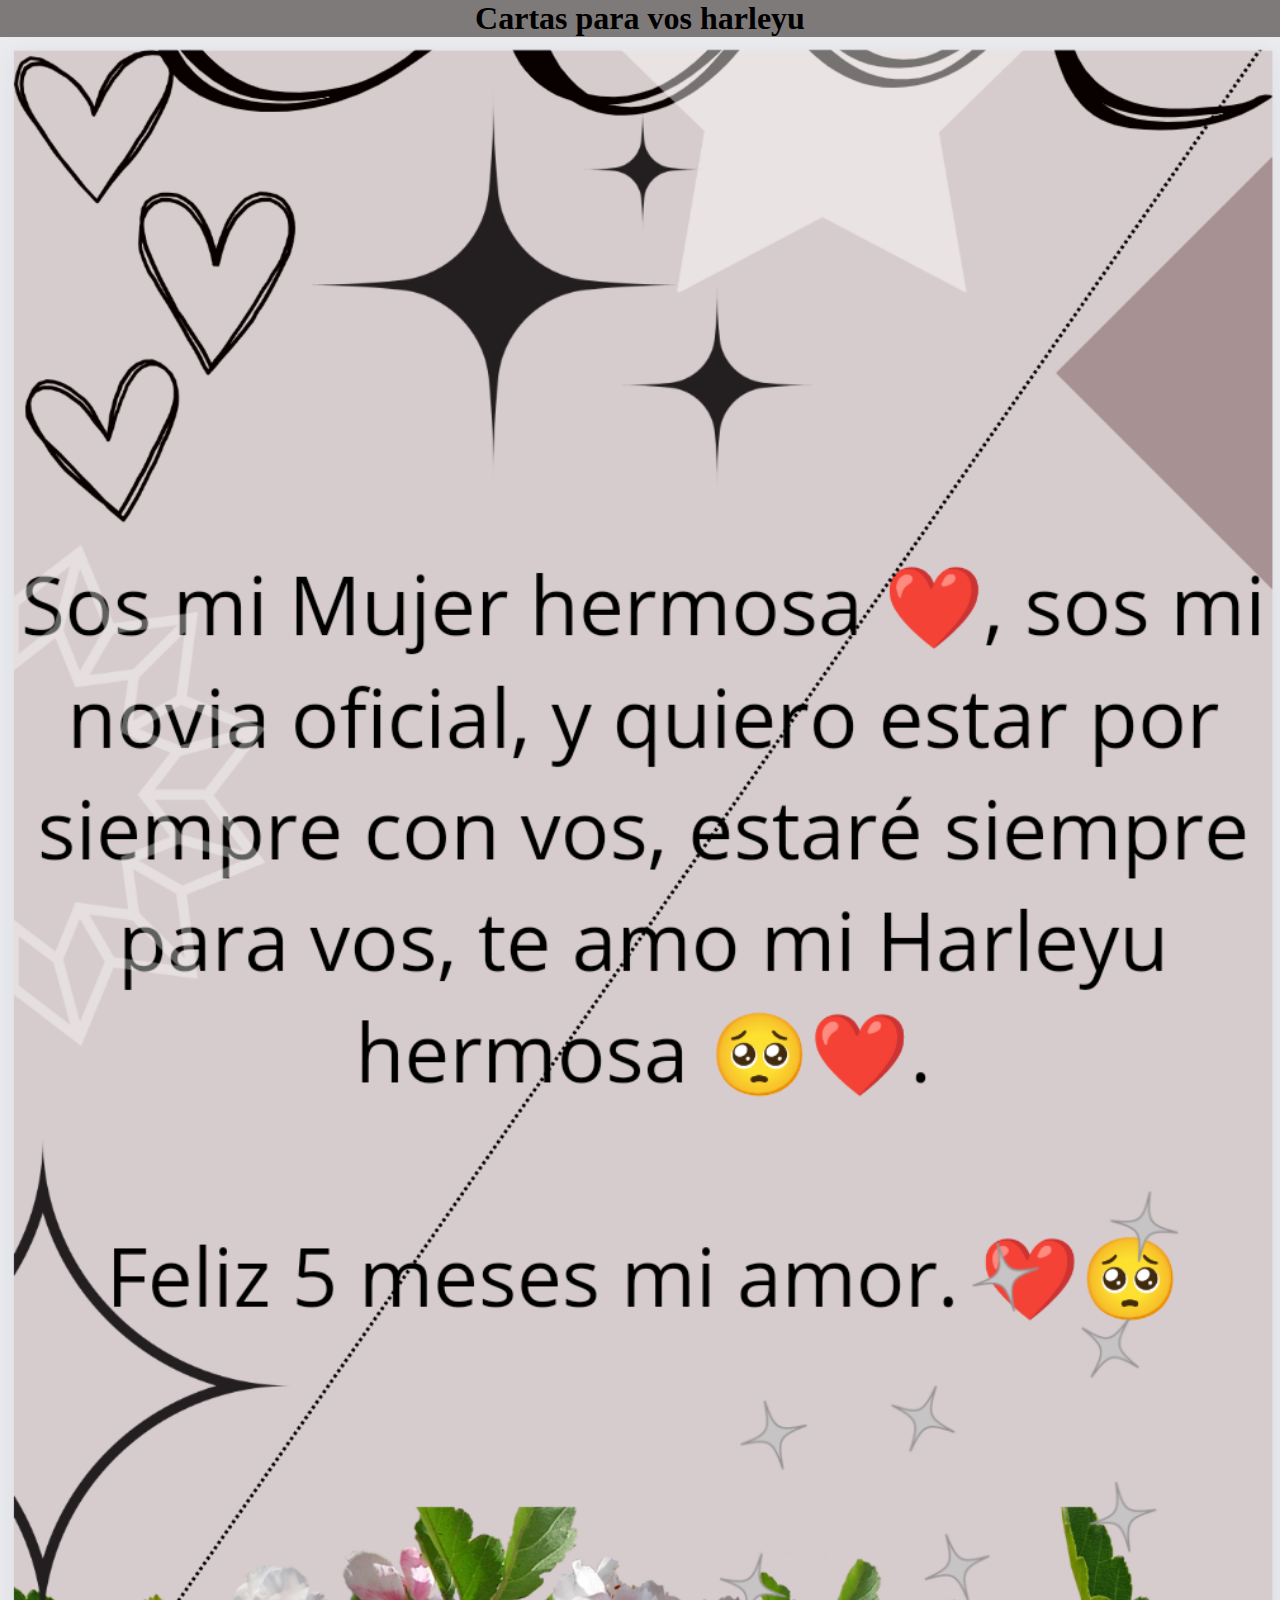
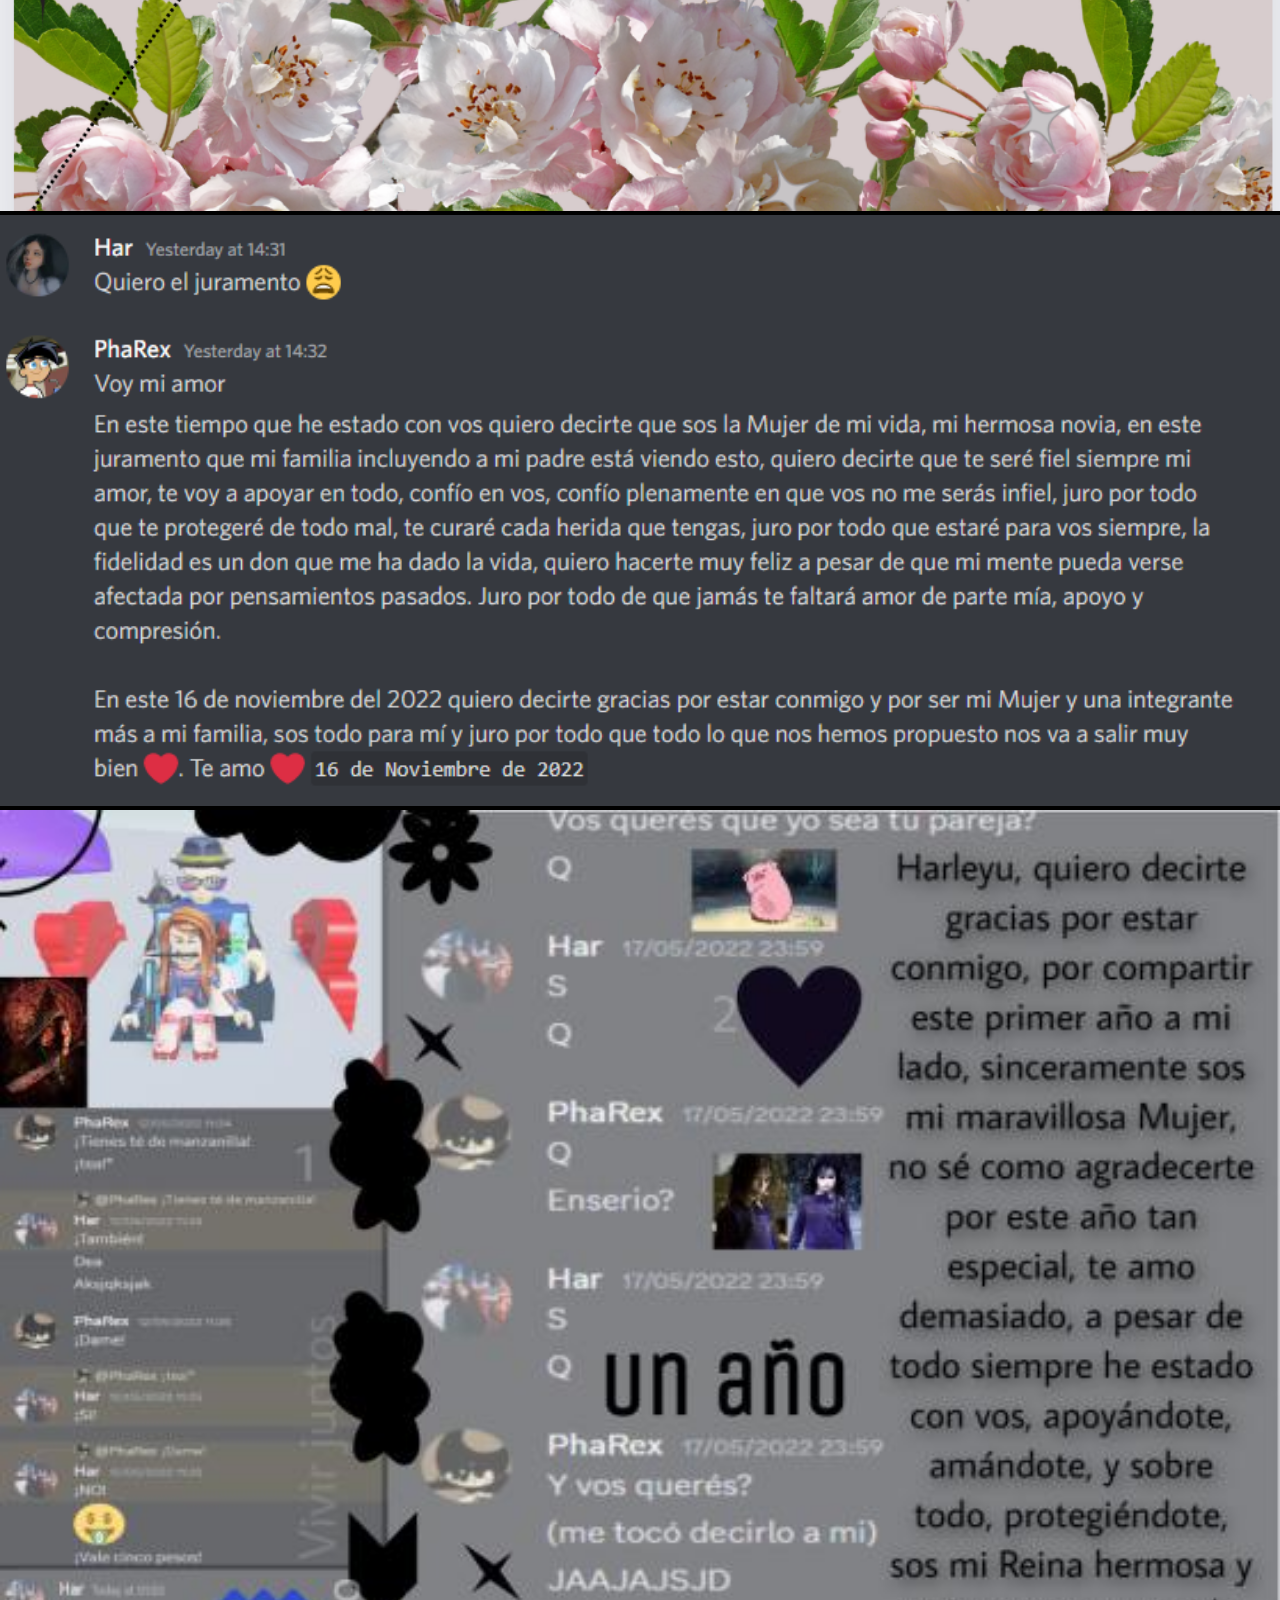
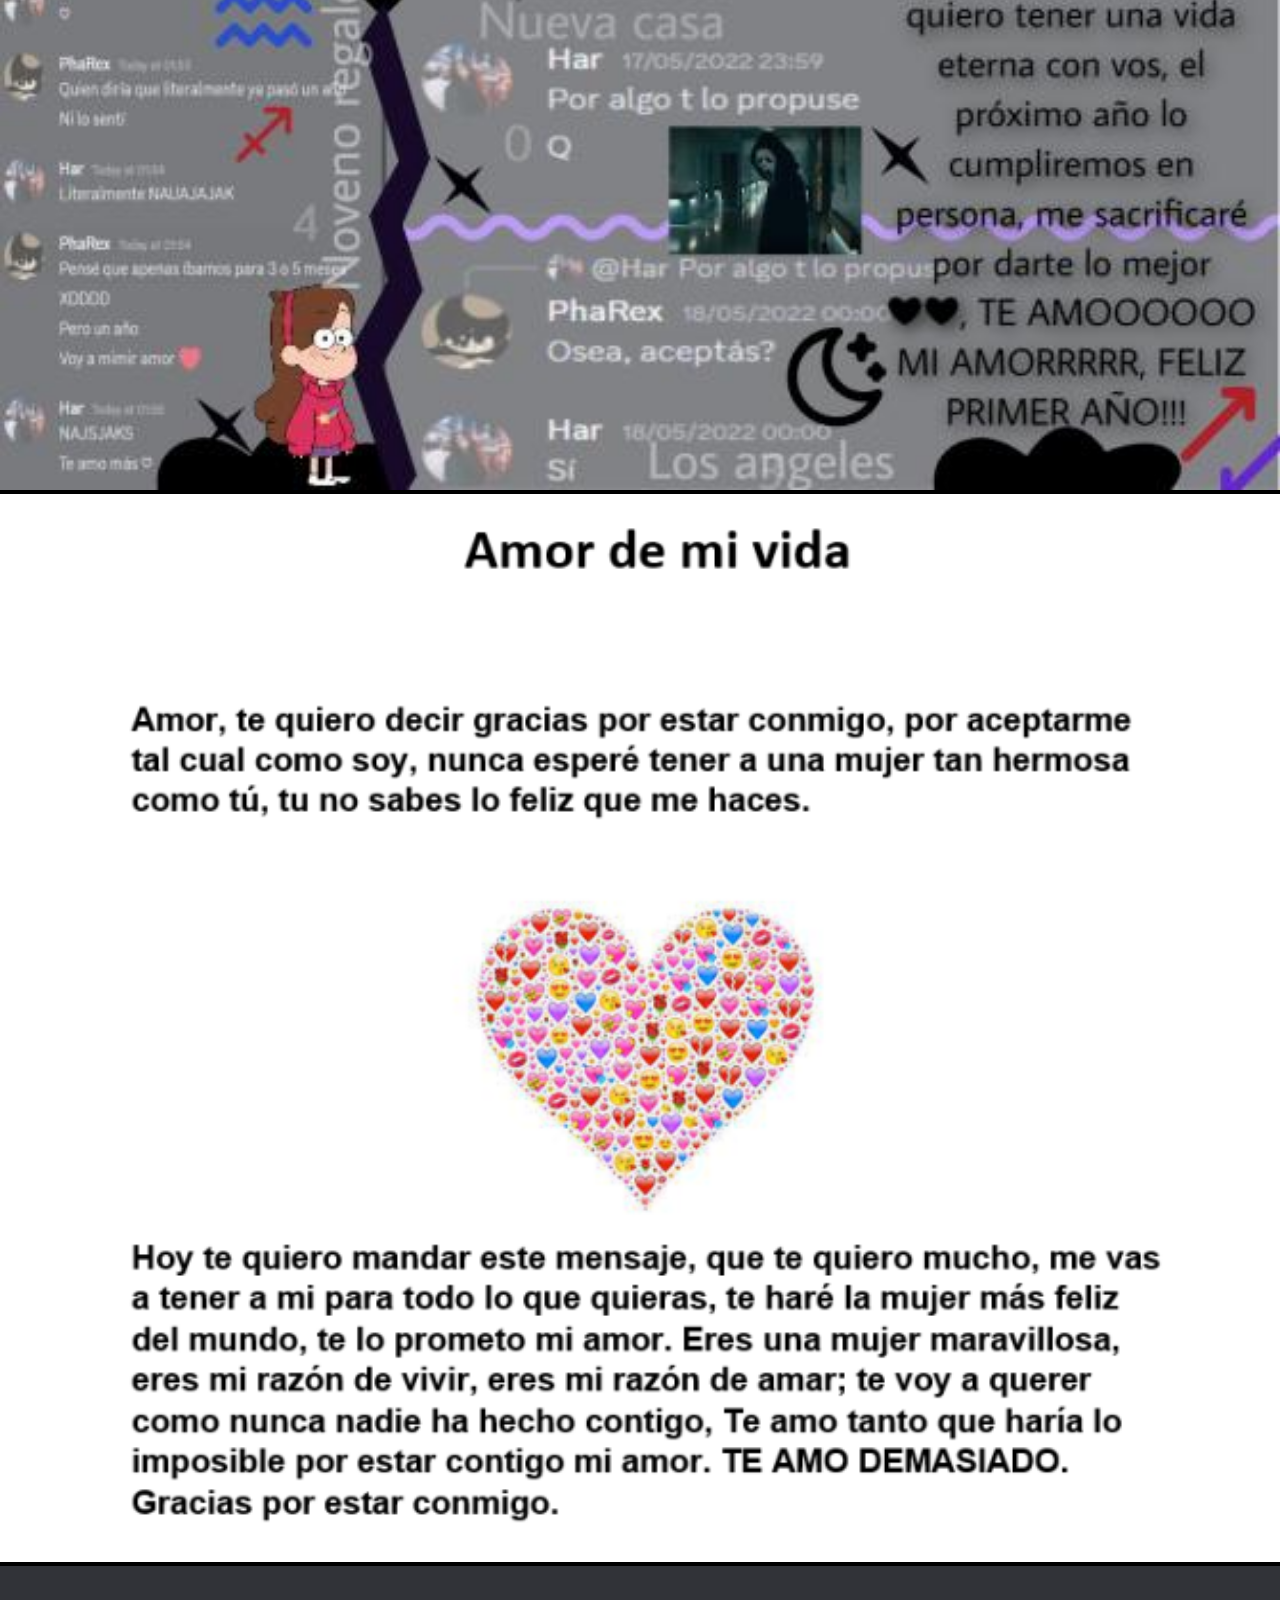
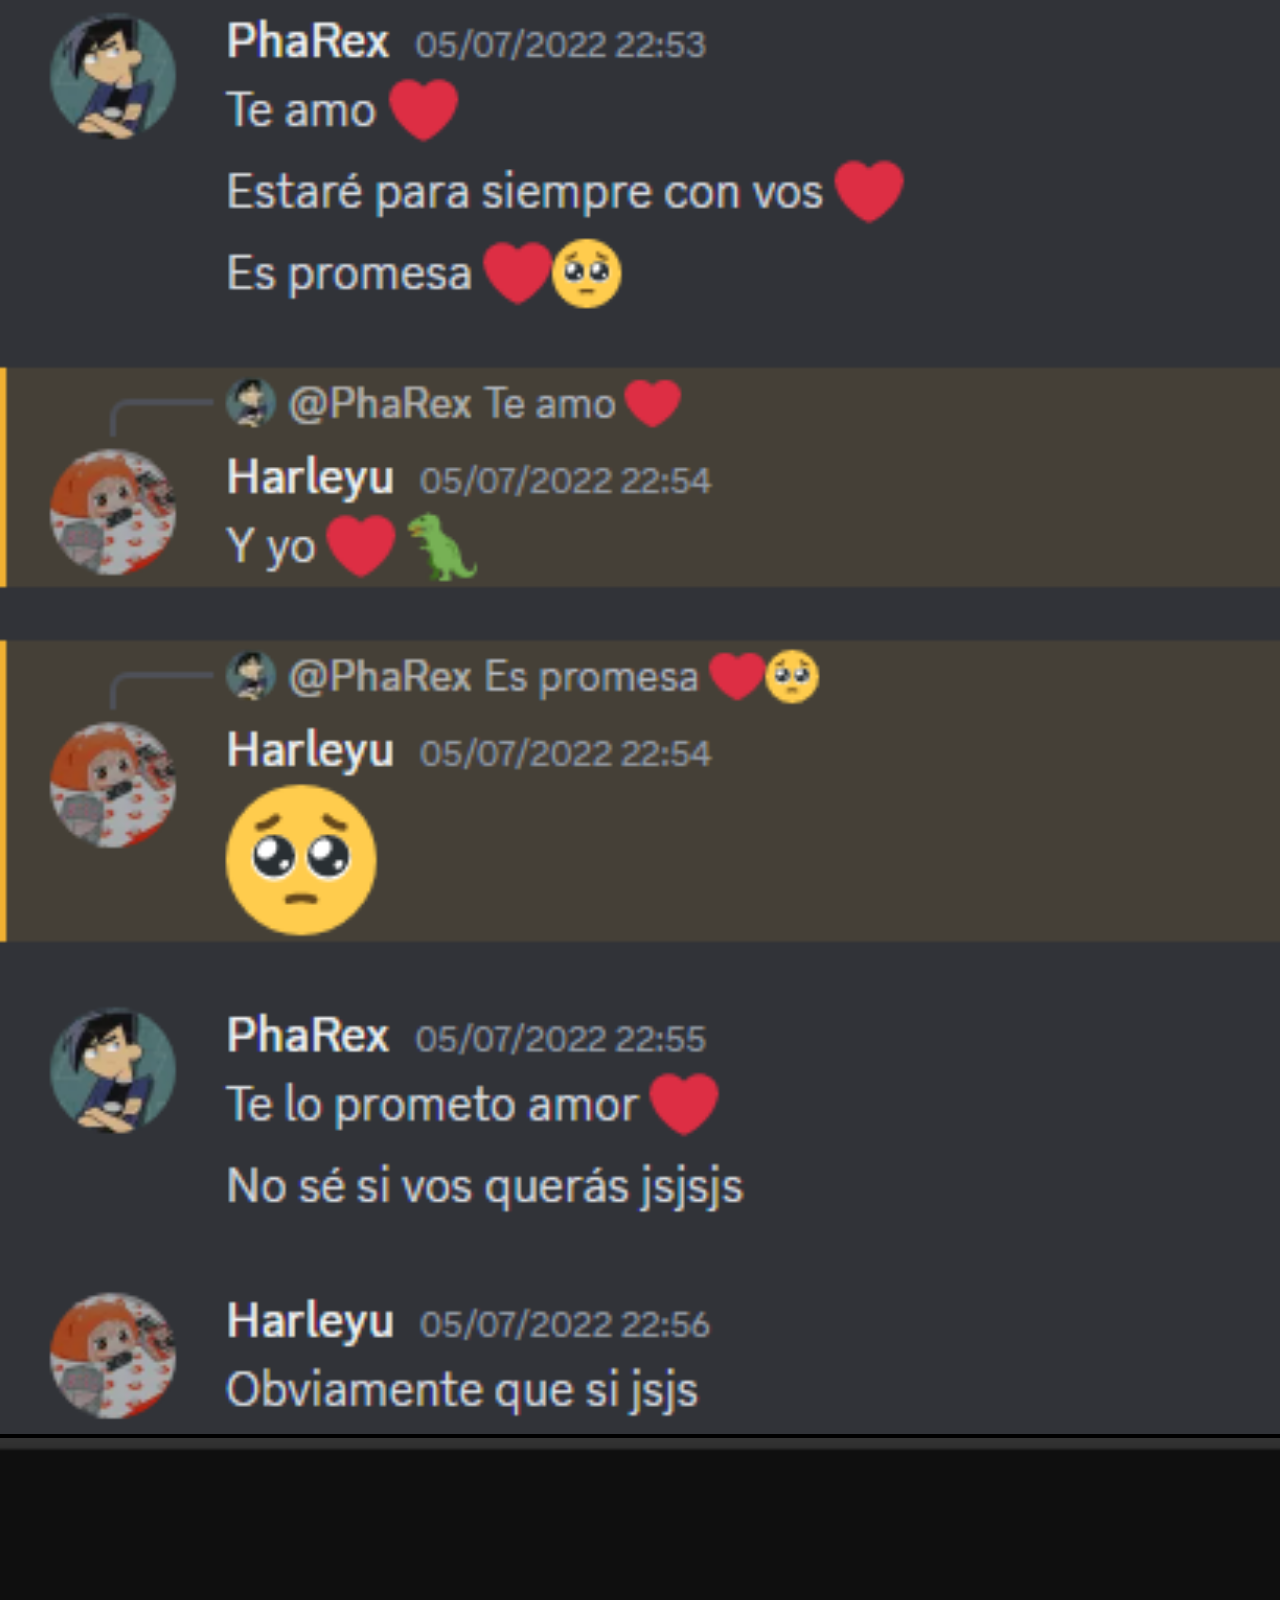
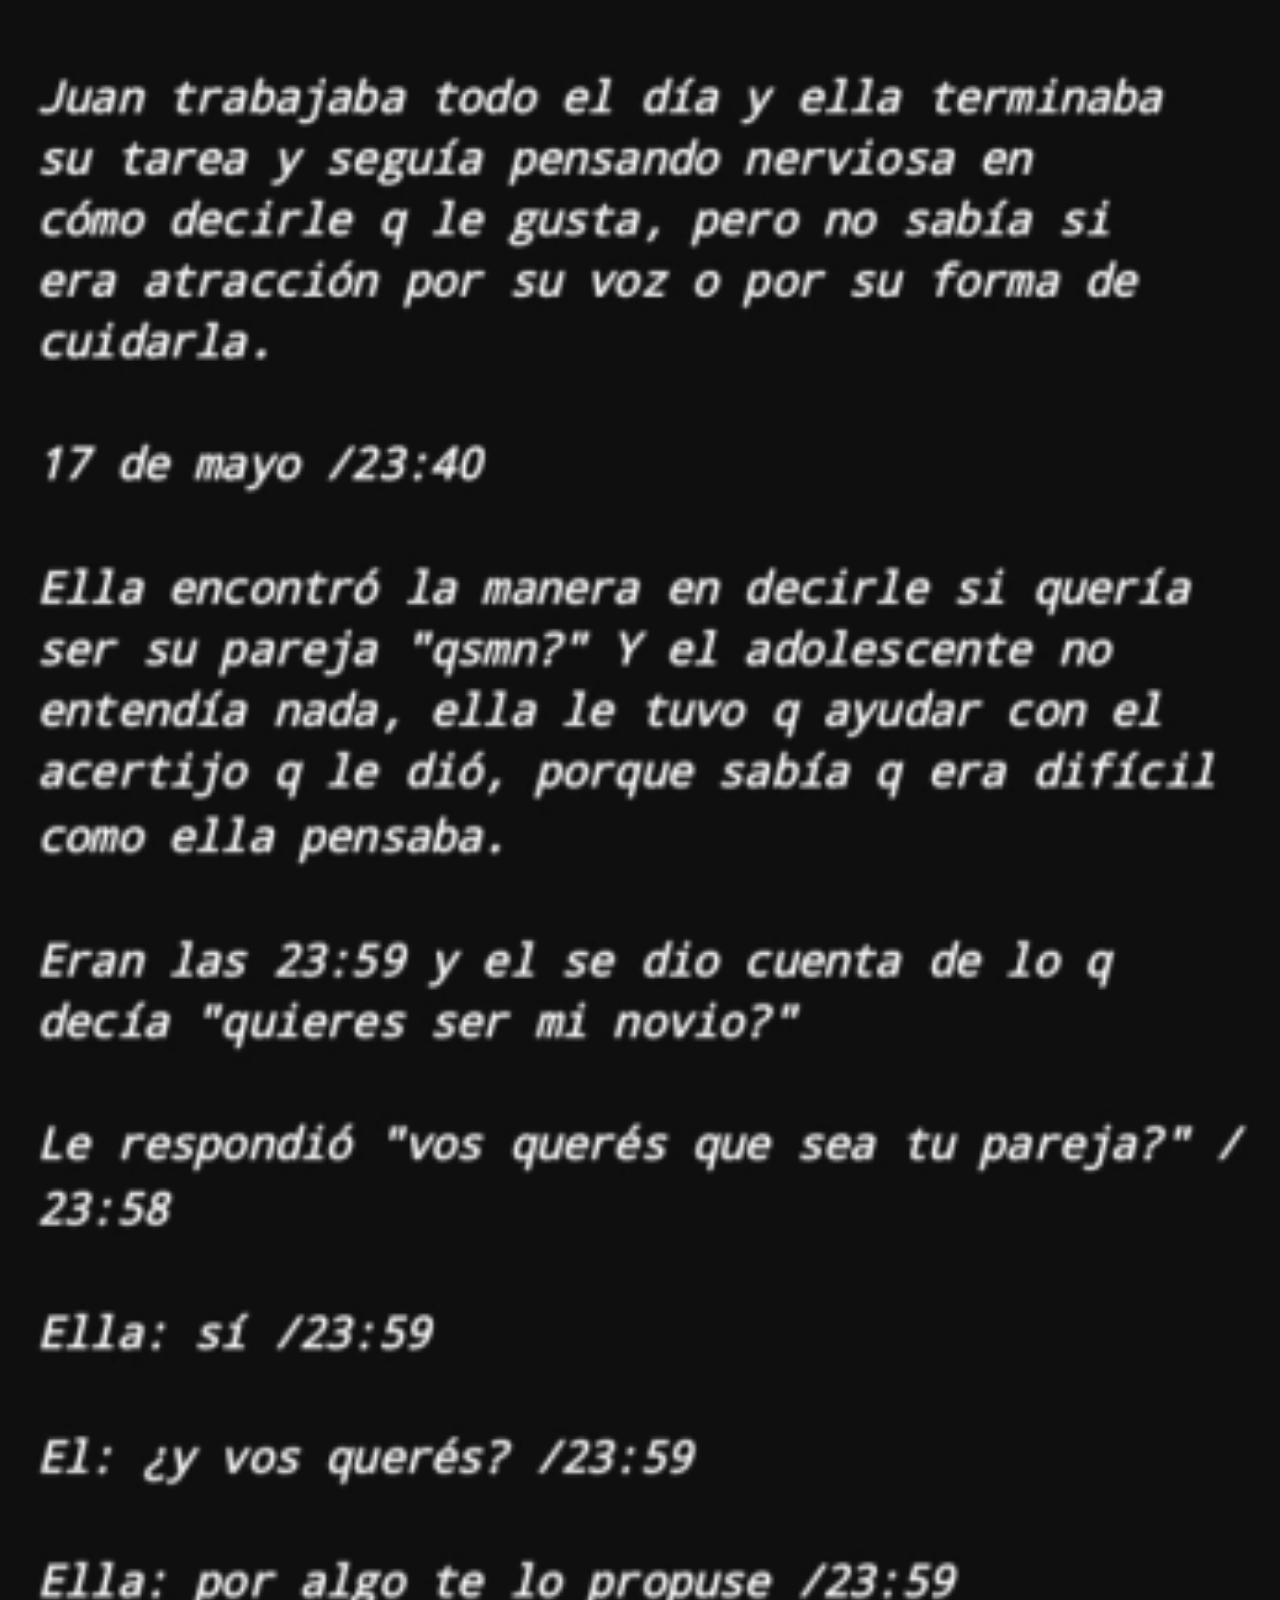
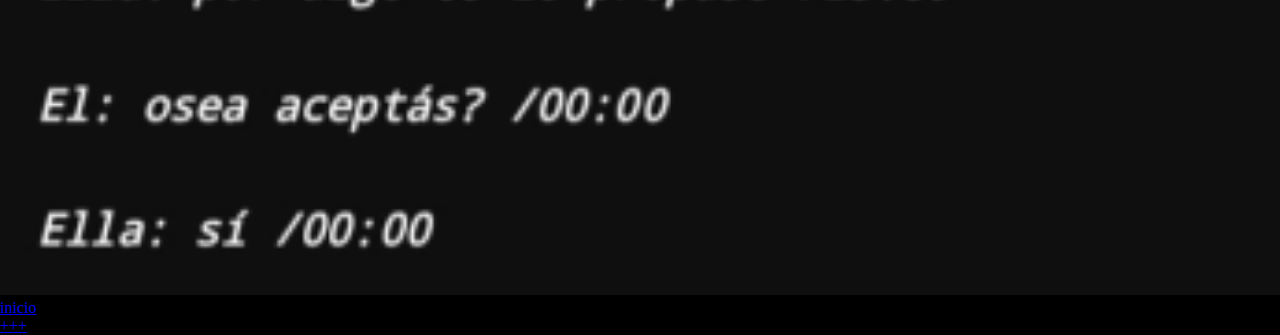
<file: cartas.html>
<!DOCTYPE html>
<html lang="en">
<head>
    <meta charset="UTF-8">
    <meta http-equiv="X-UA-Compatible" content="IE=edge">
    <meta name="viewport" content="width=device-width, initial-scale=1.0">
    <link rel="stylesheet" href="style.css">
    <link href="https://cdn.jsdelivr.net/npm/bootstrap@5.2.2/dist/css/bootstrap.min.css" rel="stylesheet" integrity="sha384-Zenh87qX5JnK2Jl0vWa8Ck2rdkQ2Bzep5IDxbcnCeuOxjzrPF/et3URy9Bv1WTRi" crossorigin="anonymous">
    <title>Cartas - Harleyu</title>
</head>
<body>
    <header>
        <h1>
            Cartas para vos harleyu
        </h1>
    </header>
    <main>
        <img src="./Screenshot_2022-10-17-20-59-05-399_com.canva.editor.png" alt="mi amor">
        <img src="./image.png" alt="mi amor2">
        <img src="./Primer_Ano.jpg" alt="mi amor3">
        <img src="./amor.png" alt="mi amor4">
        <img src="./Captura de pantalla 2023-08-17 195035.png" alt="mi amor5">
        <img src="./2.png" alt="mi amor6">
        
        <li>
        <a href="index.html">inicio</a>
        </li>
        <li>
            <a href="./secreto.html">+++</a>
        </li>
    </main>
</body>
</html>
</file>
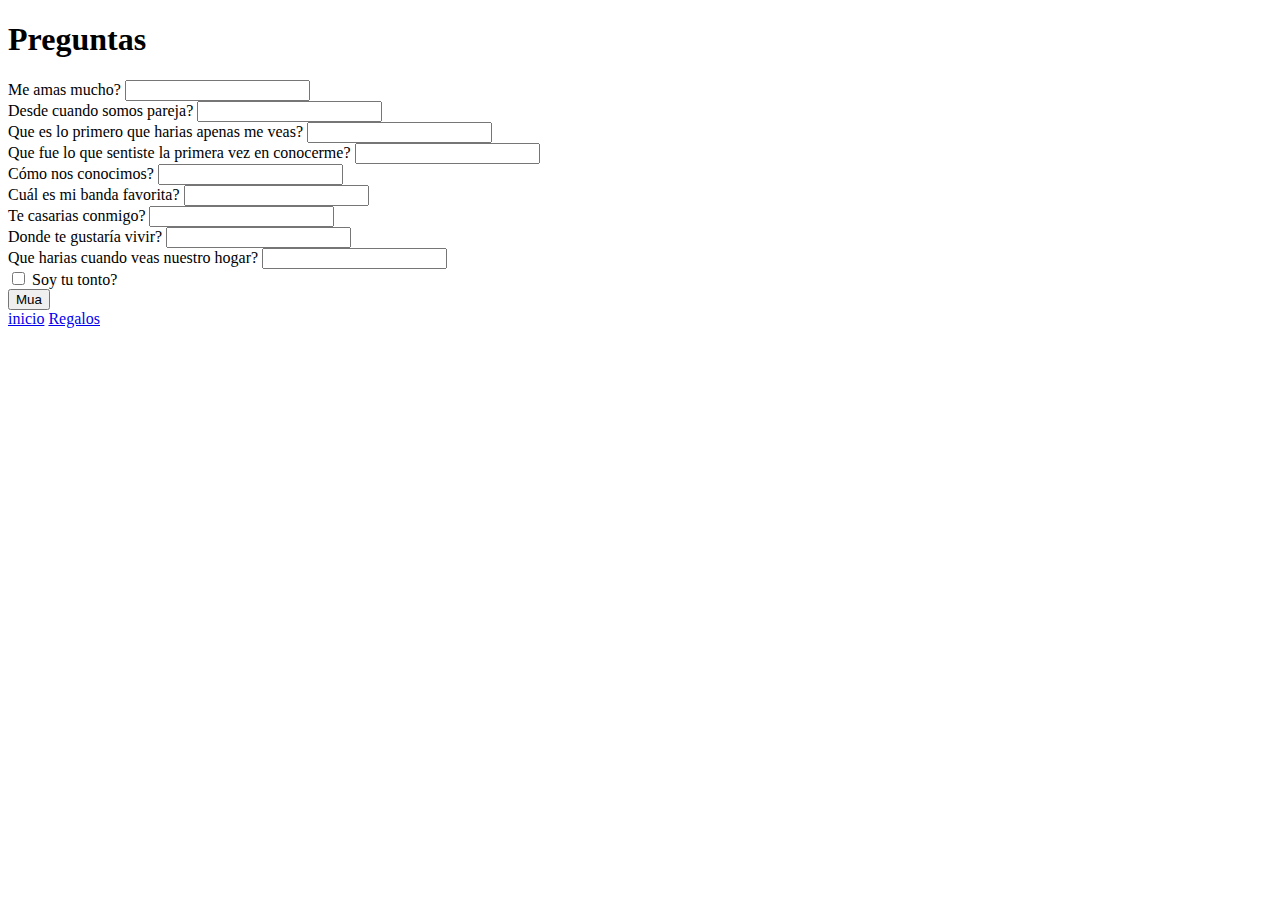
<file: regalos.html>
<!DOCTYPE html>
<html lang="en">
<head>
    <meta charset="UTF-8">
    <meta http-equiv="X-UA-Compatible" content="IE=edge">
    <meta name="viewport" content="width=device-width, initial-scale=1.0">
    <link href="https://cdn.jsdelivr.net/npm/bootstrap@5.2.2/dist/css/bootstrap.min.css" rel="stylesheet" integrity="sha384-Zenh87qX5JnK2Jl0vWa8Ck2rdkQ2Bzep5IDxbcnCeuOxjzrPF/et3URy9Bv1WTRi" crossorigin="anonymous">
    <title>Regalos - Harleyu</title>
</head>
<body>
    <header>
        <h1>
            Preguntas
        </h1>
    </header>
    <main>
        <form>
            <div class="mb-3">
              <label for="exampleInputEmail1" class="form-label">Me amas mucho?</label>
              <input type="email" class="form-control" id="exampleInputEmail1" aria-describedby="emailHelp">
            </div>
            <div class="mb-3">
                <label for="exampleInputEmail1" class="form-label">Desde cuando somos pareja?</label>
                <input type="email" class="form-control" id="exampleInputEmail1" aria-describedby="emailHelp">
              </div>
              <div class="mb-3">
                <label for="exampleInputEmail1" class="form-label">Que es lo primero que harias apenas me veas?</label>
                <input type="email" class="form-control" id="exampleInputEmail1" aria-describedby="emailHelp">
              </div>
              <div class="mb-3">
                <label for="exampleInputEmail1" class="form-label">Que fue lo que sentiste la primera vez en conocerme?</label>
                <input type="email" class="form-control" id="exampleInputEmail1" aria-describedby="emailHelp">
              </div>
              <div class="mb-3">
                <label for="exampleInputEmail1" class="form-label">Cómo nos conocimos?</label>
                <input type="email" class="form-control" id="exampleInputEmail1" aria-describedby="emailHelp">
              </div>
              <div class="mb-3">
                <label for="exampleInputEmail1" class="form-label">Cuál es mi banda favorita?</label>
                <input type="email" class="form-control" id="exampleInputEmail1" aria-describedby="emailHelp">
              </div>
              <div class="mb-3">
                <label for="exampleInputEmail1" class="form-label">Te casarias conmigo?</label>
                <input type="email" class="form-control" id="exampleInputEmail1" aria-describedby="emailHelp">
              </div>
              <div class="mb-3">
                <label for="exampleInputEmail1" class="form-label">Donde te gustaría vivir?</label>
                <input type="email" class="form-control" id="exampleInputEmail1" aria-describedby="emailHelp">
              </div>
              <div class="mb-3">
                <label for="exampleInputEmail1" class="form-label">Que harias cuando veas nuestro hogar?</label>
                <input type="email" class="form-control" id="exampleInputEmail1" aria-describedby="emailHelp">
              </div>

            <div class="mb-3 form-check">
              <input type="checkbox" class="form-check-input" id="exampleCheck1">
              <label class="form-check-label" for="exampleCheck1">Soy tu tonto?</label>
            </div>
            <button type="submit" class="btn btn-primary">Mua</button>
          </form>
          <li>
          <a href="index.html">inicio</a>
          <a href="regalos2.html">Regalos</a>
        </li>
    </main>
</body>
<script src="https://cdn.jsdelivr.net/npm/bootstrap@5.2.2/dist/js/bootstrap.bundle.min.js" integrity="sha384-OERcA2EqjJCMA+/3y+gxIOqMEjwtxJY7qPCqsdltbNJuaOe923+mo//f6V8Qbsw3" crossorigin="anonymous"></script>
</html>
</file>
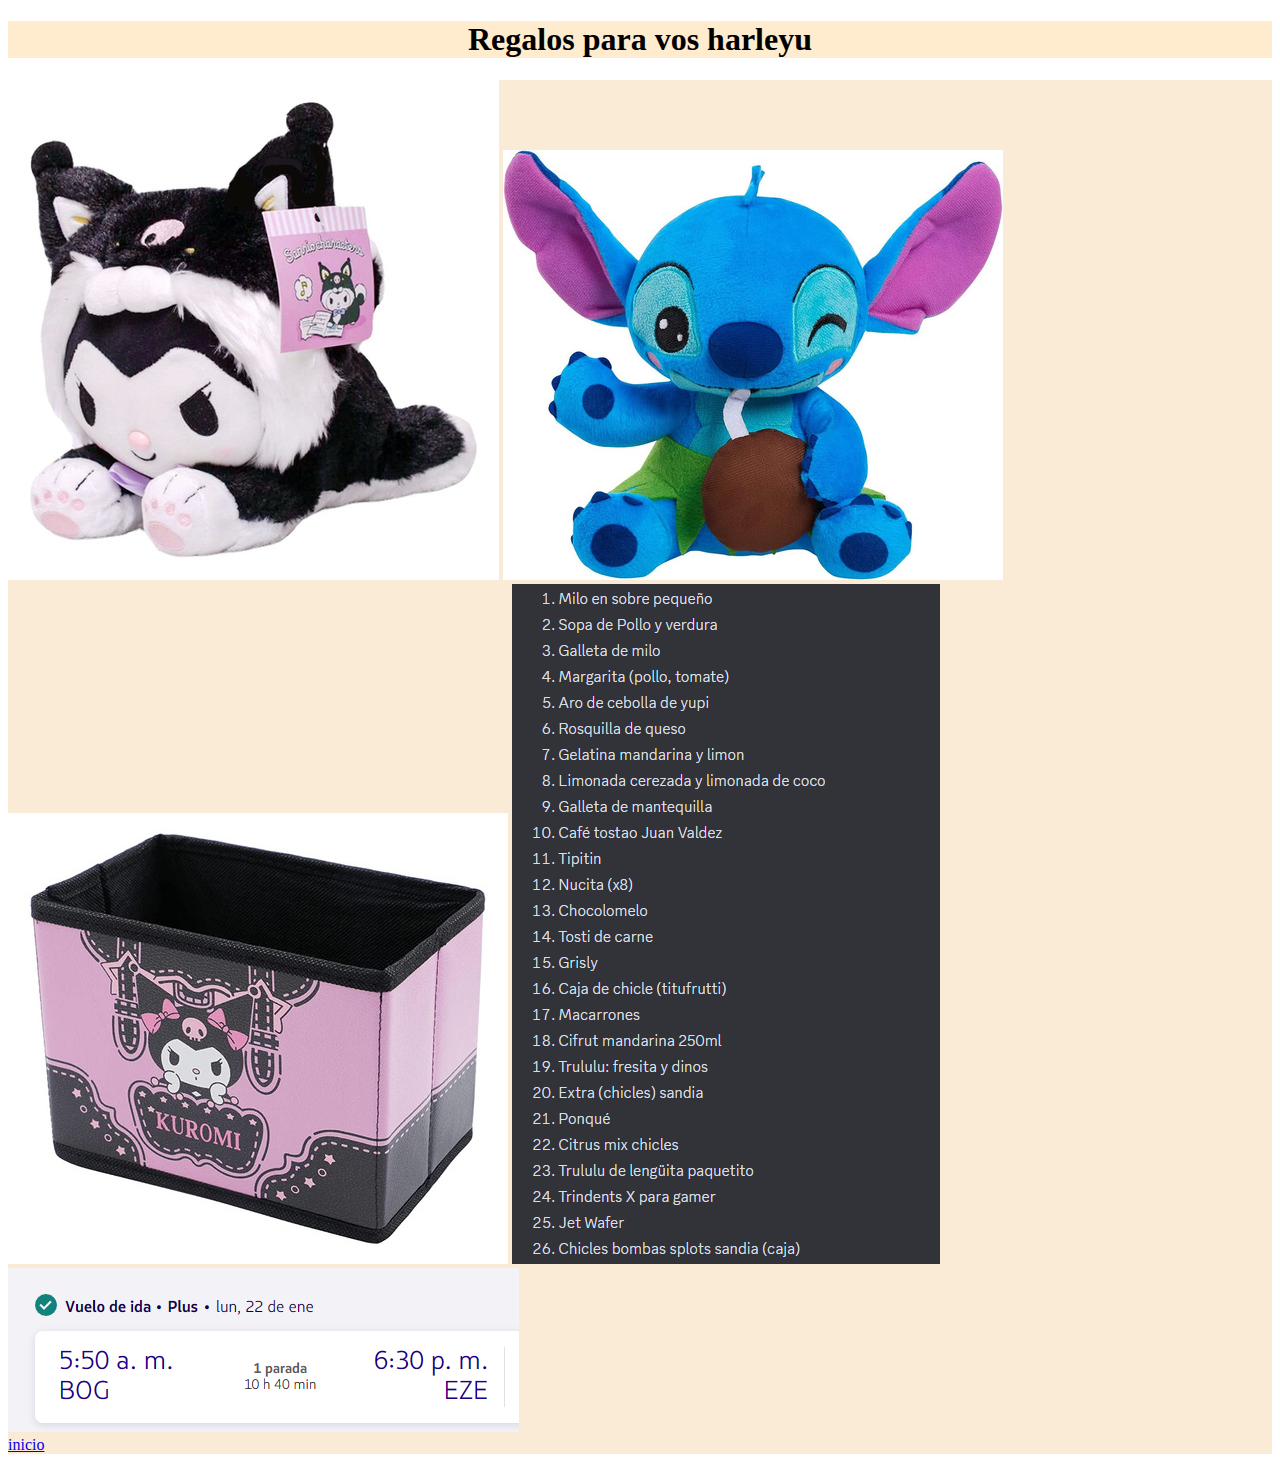
<file: regalos2.html>
<!DOCTYPE html>
<html lang="en">
<head>
    <meta charset="UTF-8">
    <meta name="viewport" content="width=device-width, initial-scale=1.0">
    <link rel="stylesheet" href="style2.css">
    <title>Regalos</title>
</head>
<body>
    <header>
        <h1>
            Regalos para vos harleyu 
        </h1>
    </header>
    <main>
        <img src="./D_NQ_NP_901474-MCO70274295921_072023-O.jpg" alt="mi amor7">
        <img src="./D_NQ_NP_621131-MCO51790677598_102022-O.jpg" alt="mi amor8">
        <img src="./D_NQ_NP_629310-MCO52881563161_122022-O.jpg" alt="mi amor9">
        <img src="./5.png" alt="mi amor10">
        <img src="./7.png" alt="mi amor11">
        <div class="Captura2">
    </div>

    <li>
        <a href="./index.html">inicio</a>
    </li>
    </main>

</body>
</html>
</file>
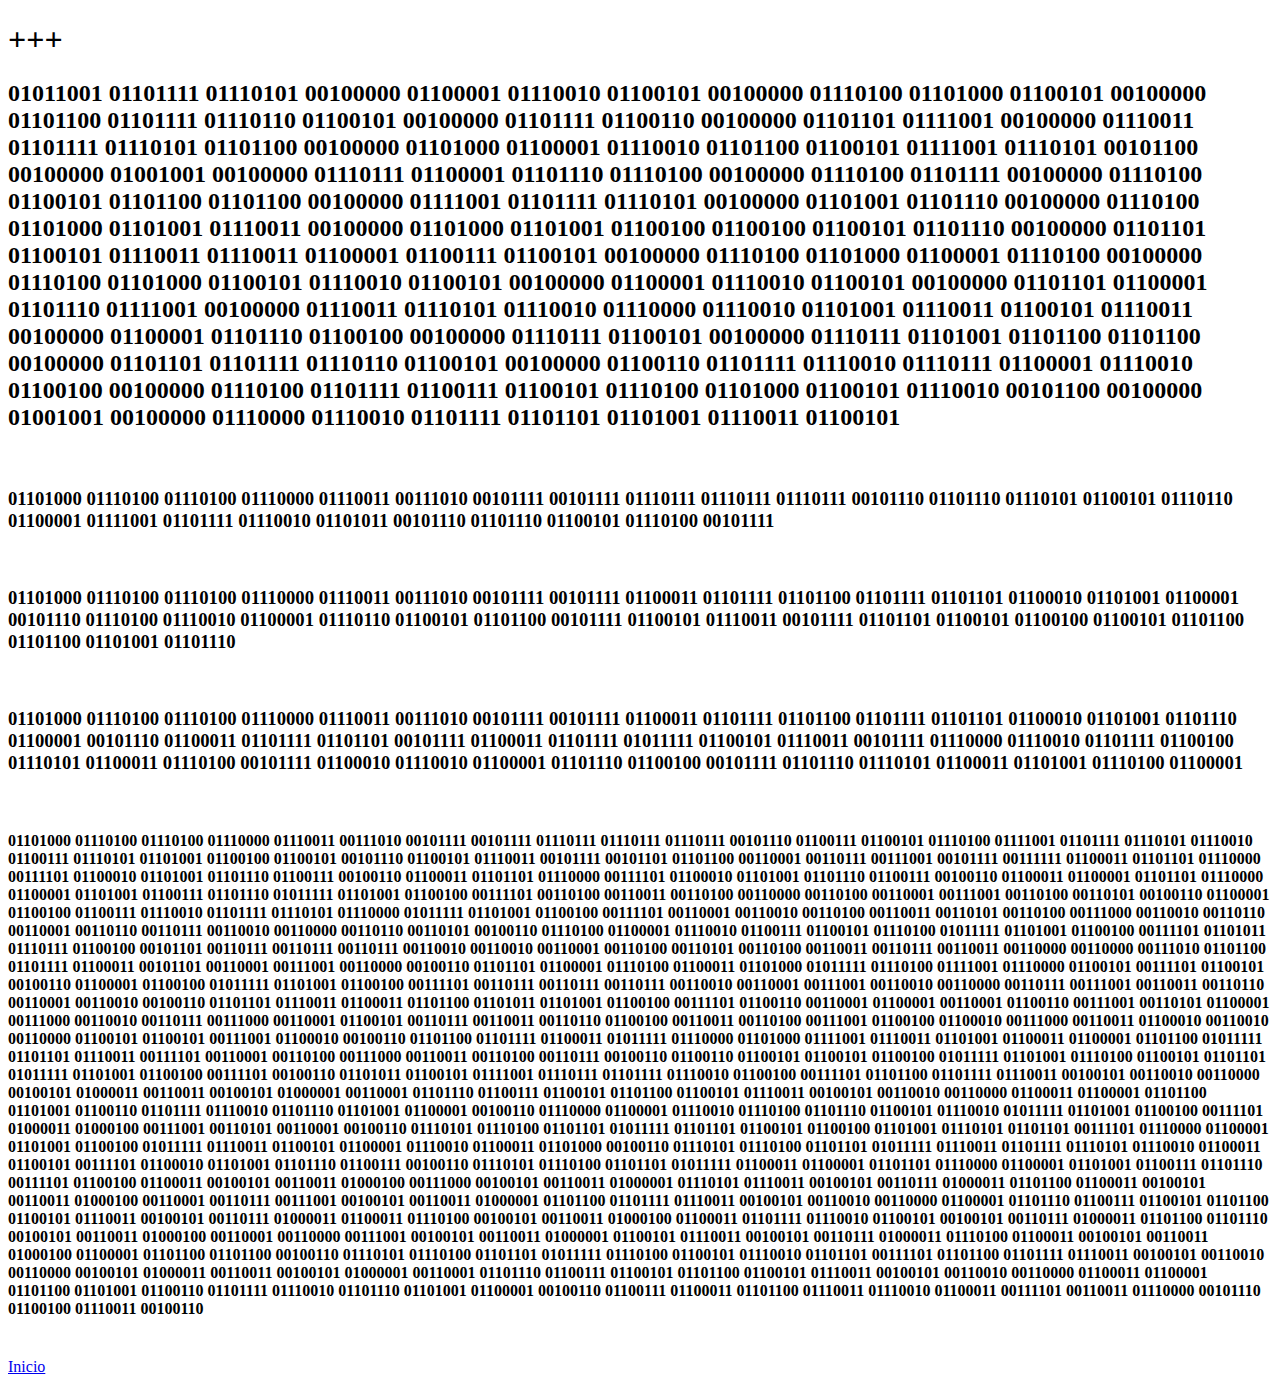
<file: secreto.html>
<!DOCTYPE html>
<html lang="en">
<head>
    <meta charset="UTF-8">
    <meta name="viewport" content="width=device-width, initial-scale=1.0">
    <title>+++</title>
</head>
<body>
    <header>
        <h1>+++</h1>
    </header>
    <main>

        <h2>
            01011001 01101111 01110101 00100000 01100001 01110010 01100101 00100000 01110100 01101000 01100101 00100000 01101100 01101111 01110110 01100101 00100000 01101111 01100110 00100000 01101101 01111001 00100000 01110011 01101111 01110101 01101100 00100000 01101000 01100001 01110010 01101100 01100101 01111001 01110101 00101100 00100000 01001001 00100000 01110111 01100001 01101110 01110100 00100000 01110100 01101111 00100000 01110100 01100101 01101100 01101100 00100000 01111001 01101111 01110101 00100000 01101001 01101110 00100000 01110100 01101000 01101001 01110011 00100000 01101000 01101001 01100100 01100100 01100101 01101110 00100000 01101101 01100101 01110011 01110011 01100001 01100111 01100101 00100000 01110100 01101000 01100001 01110100 00100000 01110100 01101000 01100101 01110010 01100101 00100000 01100001 01110010 01100101 00100000 01101101 01100001 01101110 01111001 00100000 01110011 01110101 01110010 01110000 01110010 01101001 01110011 01100101 01110011 00100000 01100001 01101110 01100100 00100000 01110111 01100101 00100000 01110111 01101001 01101100 01101100 00100000 01101101 01101111 01110110 01100101 00100000 01100110 01101111 01110010 01110111 01100001 01110010 01100100 00100000 01110100 01101111 01100111 01100101 01110100 01101000 01100101 01110010 00101100 00100000 01001001 00100000 01110000 01110010 01101111 01101101 01101001 01110011 01100101 
        </h2>
        <br>
        <h3>




            01101000 01110100 01110100 01110000 01110011 00111010 00101111 00101111 01110111 01110111 01110111 00101110 01101110 01110101 01100101 01110110 01100001 01111001 01101111 01110010 01101011 00101110 01101110 01100101 01110100 00101111 
        </h3>
        <br>
        <h3>
            01101000 01110100 01110100 01110000 01110011 00111010 00101111 00101111 01100011 01101111 01101100 01101111 01101101 01100010 01101001 01100001 00101110 01110100 01110010 01100001 01110110 01100101 01101100 00101111 01100101 01110011 00101111 01101101 01100101 01100100 01100101 01101100 01101100 01101001 01101110 
        </h3>
        <br>
        <h3>
            01101000 01110100 01110100 01110000 01110011 00111010 00101111 00101111 01100011 01101111 01101100 01101111 01101101 01100010 01101001 01101110 01100001 00101110 01100011 01101111 01101101 00101111 01100011 01101111 01011111 01100101 01110011 00101111 01110000 01110010 01101111 01100100 01110101 01100011 01110100 00101111 01100010 01110010 01100001 01101110 01100100 00101111 01101110 01110101 01100011 01101001 01110100 01100001 
        </h3>
        <br>
        <h4>
            01101000 01110100 01110100 01110000 01110011 00111010 00101111 00101111 01110111 01110111 01110111 00101110 01100111 01100101 01110100 01111001 01101111 01110101 01110010 01100111 01110101 01101001 01100100 01100101 00101110 01100101 01110011 00101111 00101101 01101100 00110001 00110111 00111001 00101111 00111111 01100011 01101101 01110000 00111101 01100010 01101001 01101110 01100111 00100110 01100011 01101101 01110000 00111101 01100010 01101001 01101110 01100111 00100110 01100011 01100001 01101101 01110000 01100001 01101001 01100111 01101110 01011111 01101001 01100100 00111101 00110100 00110011 00110100 00110000 00110100 00110001 00111001 00110100 00110101 00100110 01100001 01100100 01100111 01110010 01101111 01110101 01110000 01011111 01101001 01100100 00111101 00110001 00110010 00110100 00110011 00110101 00110100 00111000 00110010 00110110 00110001 00110110 00110111 00110010 00110000 00110110 00110101 00100110 01110100 01100001 01110010 01100111 01100101 01110100 01011111 01101001 01100100 00111101 01101011 01110111 01100100 00101101 00110111 00110111 00110111 00110010 00110010 00110001 00110100 00110101 00110100 00110011 00110111 00110011 00110000 00110000 00111010 01101100 01101111 01100011 00101101 00110001 00111001 00110000 00100110 01101101 01100001 01110100 01100011 01101000 01011111 01110100 01111001 01110000 01100101 00111101 01100101 00100110 01100001 01100100 01011111 01101001 01100100 00111101 00110111 00110111 00110111 00110010 00110001 00111001 00110010 00110000 00110111 00111001 00110011 00110110 00110001 00110010 00100110 01101101 01110011 01100011 01101100 01101011 01101001 01100100 00111101 01100110 00110001 01100001 00110001 01100110 00111001 00110101 01100001 00111000 00110010 00110111 00111000 00110001 01100101 00110111 00110011 00110110 01100100 00110011 00110100 00111001 01100100 01100010 00111000 00110011 01100010 00110010 00110000 01100101 01100101 00111001 01100010 00100110 01101100 01101111 01100011 01011111 01110000 01101000 01111001 01110011 01101001 01100011 01100001 01101100 01011111 01101101 01110011 00111101 00110001 00110100 00111000 00110011 00110100 00110111 00100110 01100110 01100101 01100101 01100100 01011111 01101001 01110100 01100101 01101101 01011111 01101001 01100100 00111101 00100110 01101011 01100101 01111001 01110111 01101111 01110010 01100100 00111101 01101100 01101111 01110011 00100101 00110010 00110000 00100101 01000011 00110011 00100101 01000001 00110001 01101110 01100111 01100101 01101100 01100101 01110011 00100101 00110010 00110000 01100011 01100001 01101100 01101001 01100110 01101111 01110010 01101110 01101001 01100001 00100110 01110000 01100001 01110010 01110100 01101110 01100101 01110010 01011111 01101001 01100100 00111101 01000011 01000100 00111001 00110101 00110001 00100110 01110101 01110100 01101101 01011111 01101101 01100101 01100100 01101001 01110101 01101101 00111101 01110000 01100001 01101001 01100100 01011111 01110011 01100101 01100001 01110010 01100011 01101000 00100110 01110101 01110100 01101101 01011111 01110011 01101111 01110101 01110010 01100011 01100101 00111101 01100010 01101001 01101110 01100111 00100110 01110101 01110100 01101101 01011111 01100011 01100001 01101101 01110000 01100001 01101001 01100111 01101110 00111101 01100100 01100011 00100101 00110011 01000100 00111000 00100101 00110011 01000001 01110101 01110011 00100101 00110111 01000011 01101100 01100011 00100101 00110011 01000100 00110001 00110111 00111001 00100101 00110011 01000001 01101100 01101111 01110011 00100101 00110010 00110000 01100001 01101110 01100111 01100101 01101100 01100101 01110011 00100101 00110111 01000011 01100011 01110100 00100101 00110011 01000100 01100011 01101111 01110010 01100101 00100101 00110111 01000011 01101100 01101110 00100101 00110011 01000100 00110001 00110000 00111001 00100101 00110011 01000001 01100101 01110011 00100101 00110111 01000011 01110100 01100011 00100101 00110011 01000100 01100001 01101100 01101100 00100110 01110101 01110100 01101101 01011111 01110100 01100101 01110010 01101101 00111101 01101100 01101111 01110011 00100101 00110010 00110000 00100101 01000011 00110011 00100101 01000001 00110001 01101110 01100111 01100101 01101100 01100101 01110011 00100101 00110010 00110000 01100011 01100001 01101100 01101001 01100110 01101111 01110010 01101110 01101001 01100001 00100110 01100111 01100011 01101100 01110011 01110010 01100011 00111101 00110011 01110000 00101110 01100100 01110011 00100110 
        </h4>
        <br>
        <a href="./index.html">Inicio</a>
    </main>
</body>
</html>
</file>
<file: style.css>
* {

    margin: 0;
    padding: 0;
    box-sizing: border-box;
}
body{
    background-color: black;
}
header{
    background-color: #e0d7d791;
}

h1{
    text-align: center;
    display: flex;
    justify-content: center;
    align-items: center;
    color: black;
}
img{
    width: 100%;
    height: 40%;
}
.parrafo{
    font-size: 60px;
    font-family: Cambria, Cochin, Georgia, Times, 'Times New Roman', serif;
    background-color: #ac9e9e91;
    text-align: center;
    margin: 1px;
}
.mabel{
    width: 20%;
    text-align: center;
    color: blue;
}
</file>
<file: style2.css>
.Captura2{
    width: 100%;
    height: 100%; 
}
.Captura2{
    display: flex;
    align-items: center;
    justify-content: center;
    flex-direction: column;
}
h1{
    background-color: blanchedalmond;
    display: flex;
    justify-content: center;
    align-items: center;
    background-size: 100%;
}

main{
    background-color: antiquewhite;
    justify-content: space-evenly;
}
</file>
